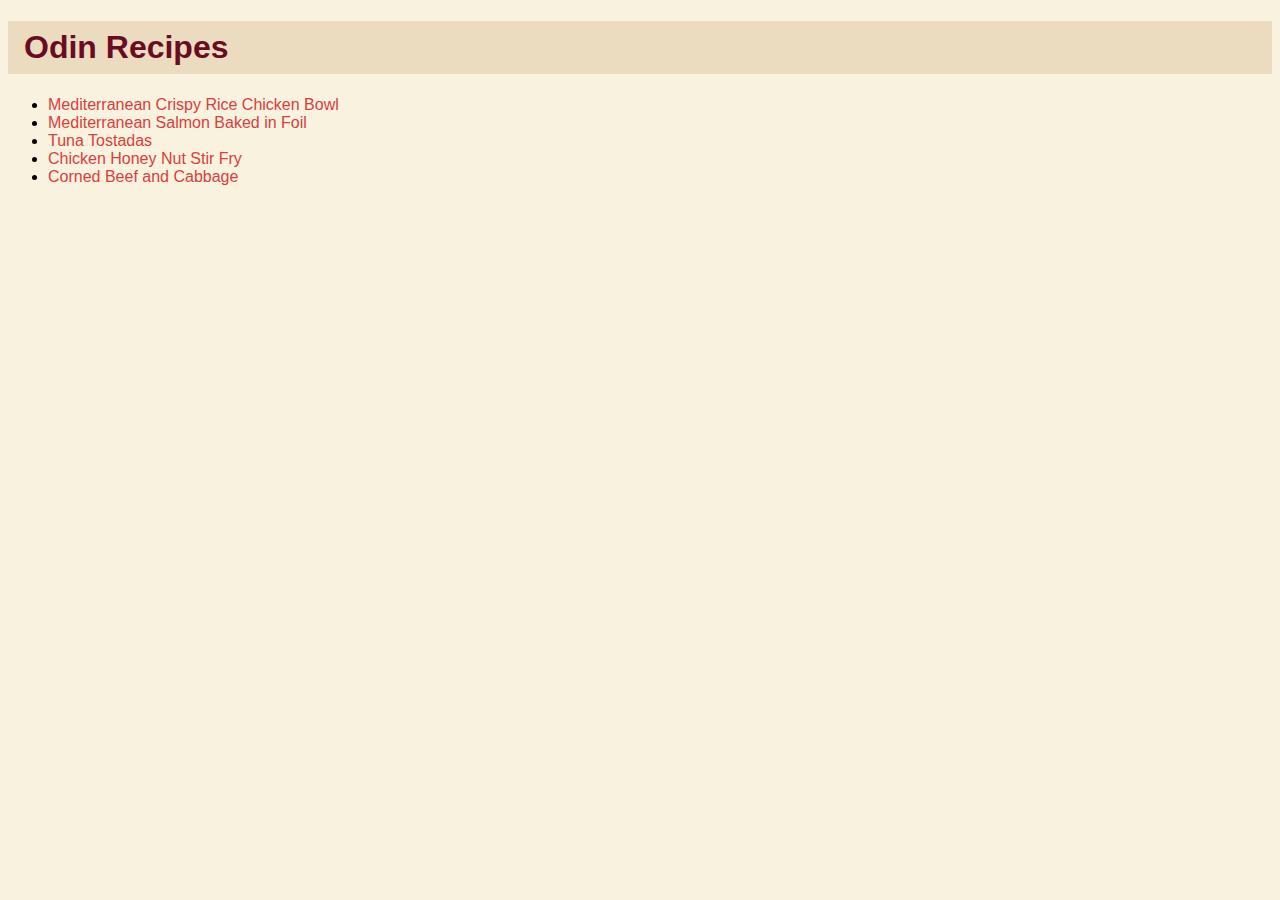
<file: index.html>
<!DOCTYPE html>
<html lang="en">
<head>
    <meta charset="UTF-8">
    <meta name="viewport" content="width=device-width, initial-scale=1.0">
    <link rel="stylesheet" href="style.css">
    <title>Odin Recipes</title>
</head>
<body>
    <h1>Odin Recipes</h1>
    <ul>
        <li><a href="recipes/mediterranean-crispy-rice-chicken-bowl.html">Mediterranean Crispy Rice Chicken Bowl</a></li>
        <li><a href="recipes/mediterranean-salmon-baked-in-foil.html">Mediterranean Salmon Baked in Foil</a></li>
        <li><a href="recipes/tuna-tostadas.html">Tuna Tostadas</a></li>
        <li><a href="recipes/chicken-honey-nut-stir-fry.html">Chicken Honey Nut Stir Fry</a></li>
        <li><a href="recipes/corned-beef-and-cabbage.html">Corned Beef and Cabbage</a></li>
    </ul>
</body>
</html>
</file>
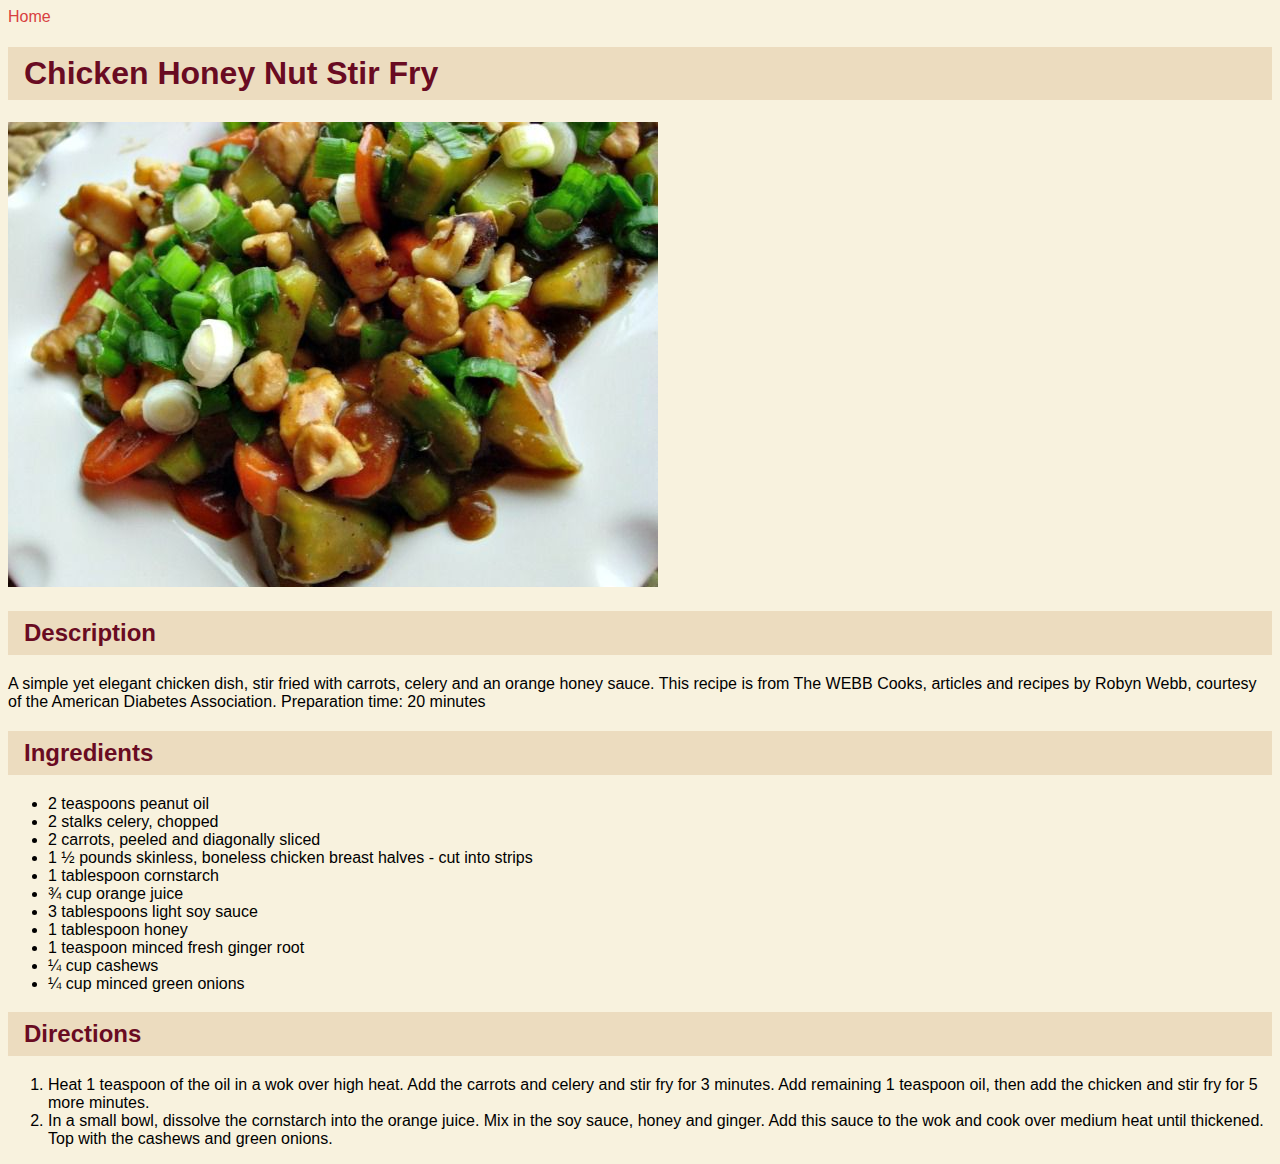
<file: recipes/chicken-honey-nut-stir-fry.html>
<!DOCTYPE html>
<html lang="en">
<head>
    <meta charset="UTF-8">
    <meta name="viewport" content="width=device-width, initial-scale=1.0">
    <link rel="stylesheet" href="../style.css">
    <title>Odin Recipes | Chicken Honey Nut Stir Fry</title>
</head>
<body>
    <a href="../index.html">Home</a>
    <h1>Chicken Honey Nut Stir Fry</h1>
    <img src="../images/Chicken-Honey-Nut-Stir-Fry.jpg" alt="Chicken Honey Nut Stir Fry">
    
    <h2>Description</h2>
    <p>A simple yet elegant chicken dish, stir fried with carrots, celery and an orange honey sauce. This recipe is from The WEBB Cooks, articles and recipes by Robyn Webb, courtesy of the American Diabetes Association. Preparation time: 20 minutes</p>

    <h2>Ingredients</h2>
    <ul>
        <li>2 teaspoons peanut oil</li>
        <li>2 stalks celery, chopped</li>
        <li>2 carrots, peeled and diagonally sliced</li>
        <li>1 ½ pounds skinless, boneless chicken breast halves - cut into strips</li>
        <li>1 tablespoon cornstarch</li>
        <li>¾ cup orange juice</li>
        <li>3 tablespoons light soy sauce</li>
        <li>1 tablespoon honey</li>
        <li>1 teaspoon minced fresh ginger root</li>
        <li>¼ cup cashews</li>
        <li>¼ cup minced green onions</li>
    </ul>

    <h2>Directions</h2>
    <ol>
        <li>Heat 1 teaspoon of the oil in a wok over high heat. Add the carrots and celery and stir fry for 3 minutes. Add remaining 1 teaspoon oil, then add the chicken and stir fry for 5 more minutes.</li>
        <li>In a small bowl, dissolve the cornstarch into the orange juice. Mix in the soy sauce, honey and ginger. Add this sauce to the wok and cook over medium heat until thickened. Top with the cashews and green onions.</li>
    </ol>
</body>
</html>
</file>
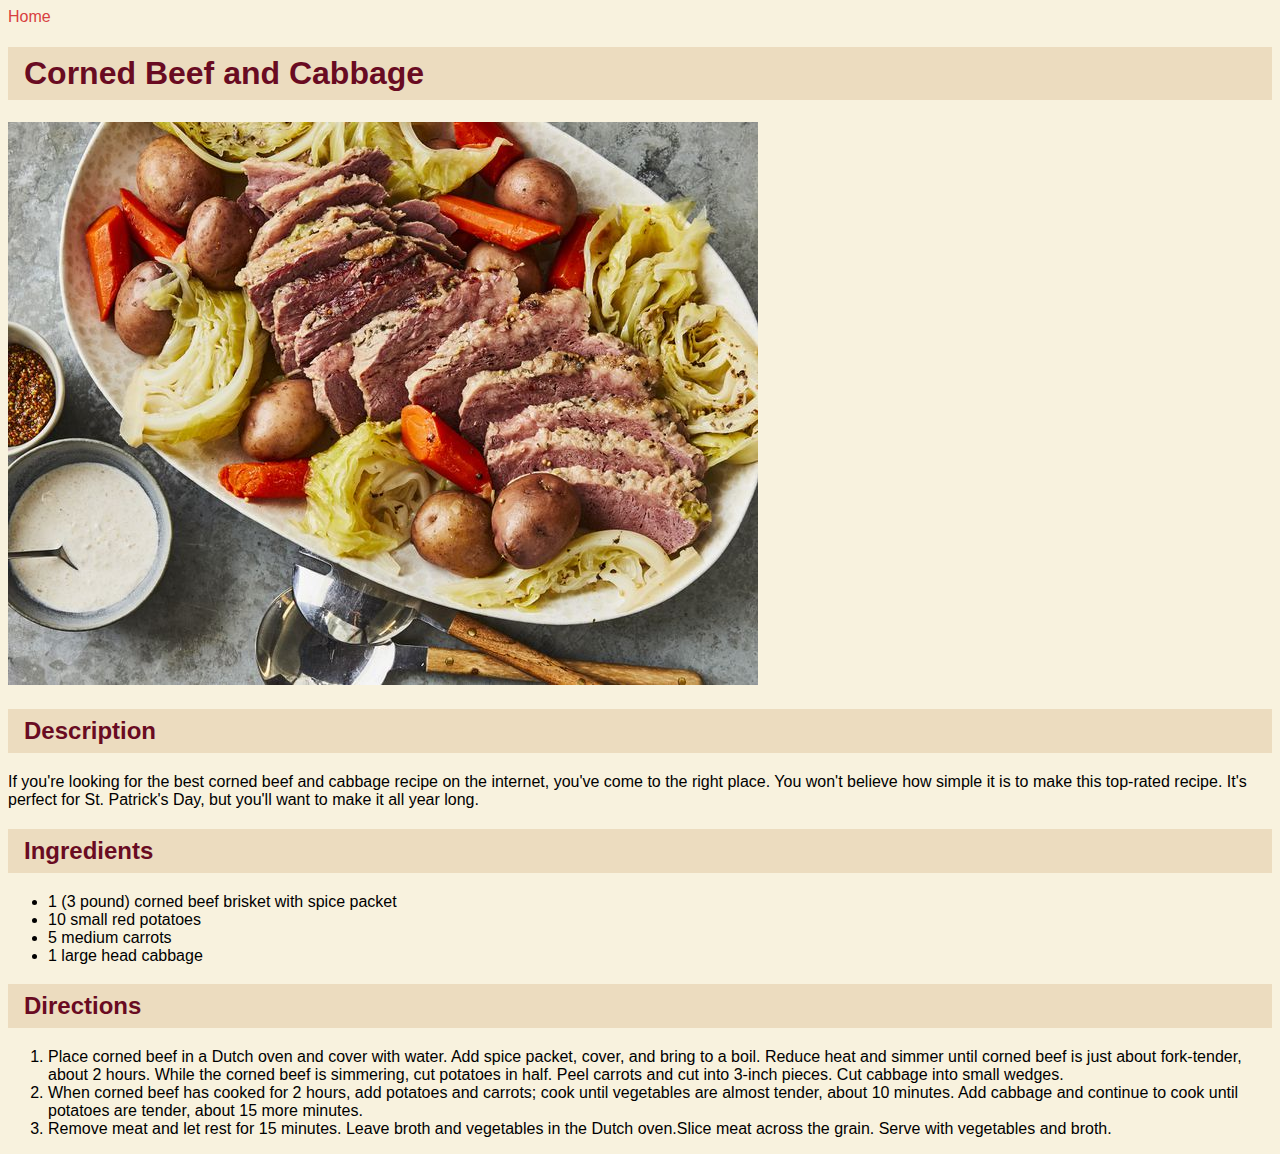
<file: recipes/corned-beef-and-cabbage.html>
<!DOCTYPE html>
<html lang="en">
<head>
    <meta charset="UTF-8">
    <meta name="viewport" content="width=device-width, initial-scale=1.0">
    <link rel="stylesheet" href="../style.css">
    <title>Odin Recipes | Corned Beef and Cabbage</title>
</head>
<body>
    <a href="../index.html">Home</a>
    <h1>Corned Beef and Cabbage</h1>
    <img src="../images/Corned-Beef-and-Cabbage.jpg" alt="Corned Beef and Cabbage">
    
    <h2>Description</h2>
    <p>If you're looking for the best corned beef and cabbage recipe on the internet, you've come to the right place. You won't believe how simple it is to make this top-rated recipe. It's perfect for St. Patrick's Day, but you'll want to make it all year long.</p>

    <h2>Ingredients</h2>
    <ul>
        <li>1 (3 pound) corned beef brisket with spice packet</li>
        <li>10 small red potatoes</li>
        <li>5 medium carrots</li>
        <li>1 large head cabbage</li>
    </ul>

    <h2>Directions</h2>
    <ol>
        <li>Place corned beef in a Dutch oven and cover with water. Add spice packet, cover, and bring to a boil. Reduce heat and simmer until corned beef is just about fork-tender, about 2 hours. While the corned beef is simmering, cut potatoes in half. Peel carrots and cut into 3-inch pieces. Cut cabbage into small wedges.</li>
        <li>When corned beef has cooked for 2 hours, add potatoes and carrots; cook until vegetables are almost tender, about 10 minutes. Add cabbage and continue to cook until potatoes are tender, about 15 more minutes.</li>
        <li>Remove meat and let rest for 15 minutes. Leave broth and vegetables in the Dutch oven.Slice meat across the grain. Serve with vegetables and broth.</li>
    </ol>
</body>
</html>
</file>
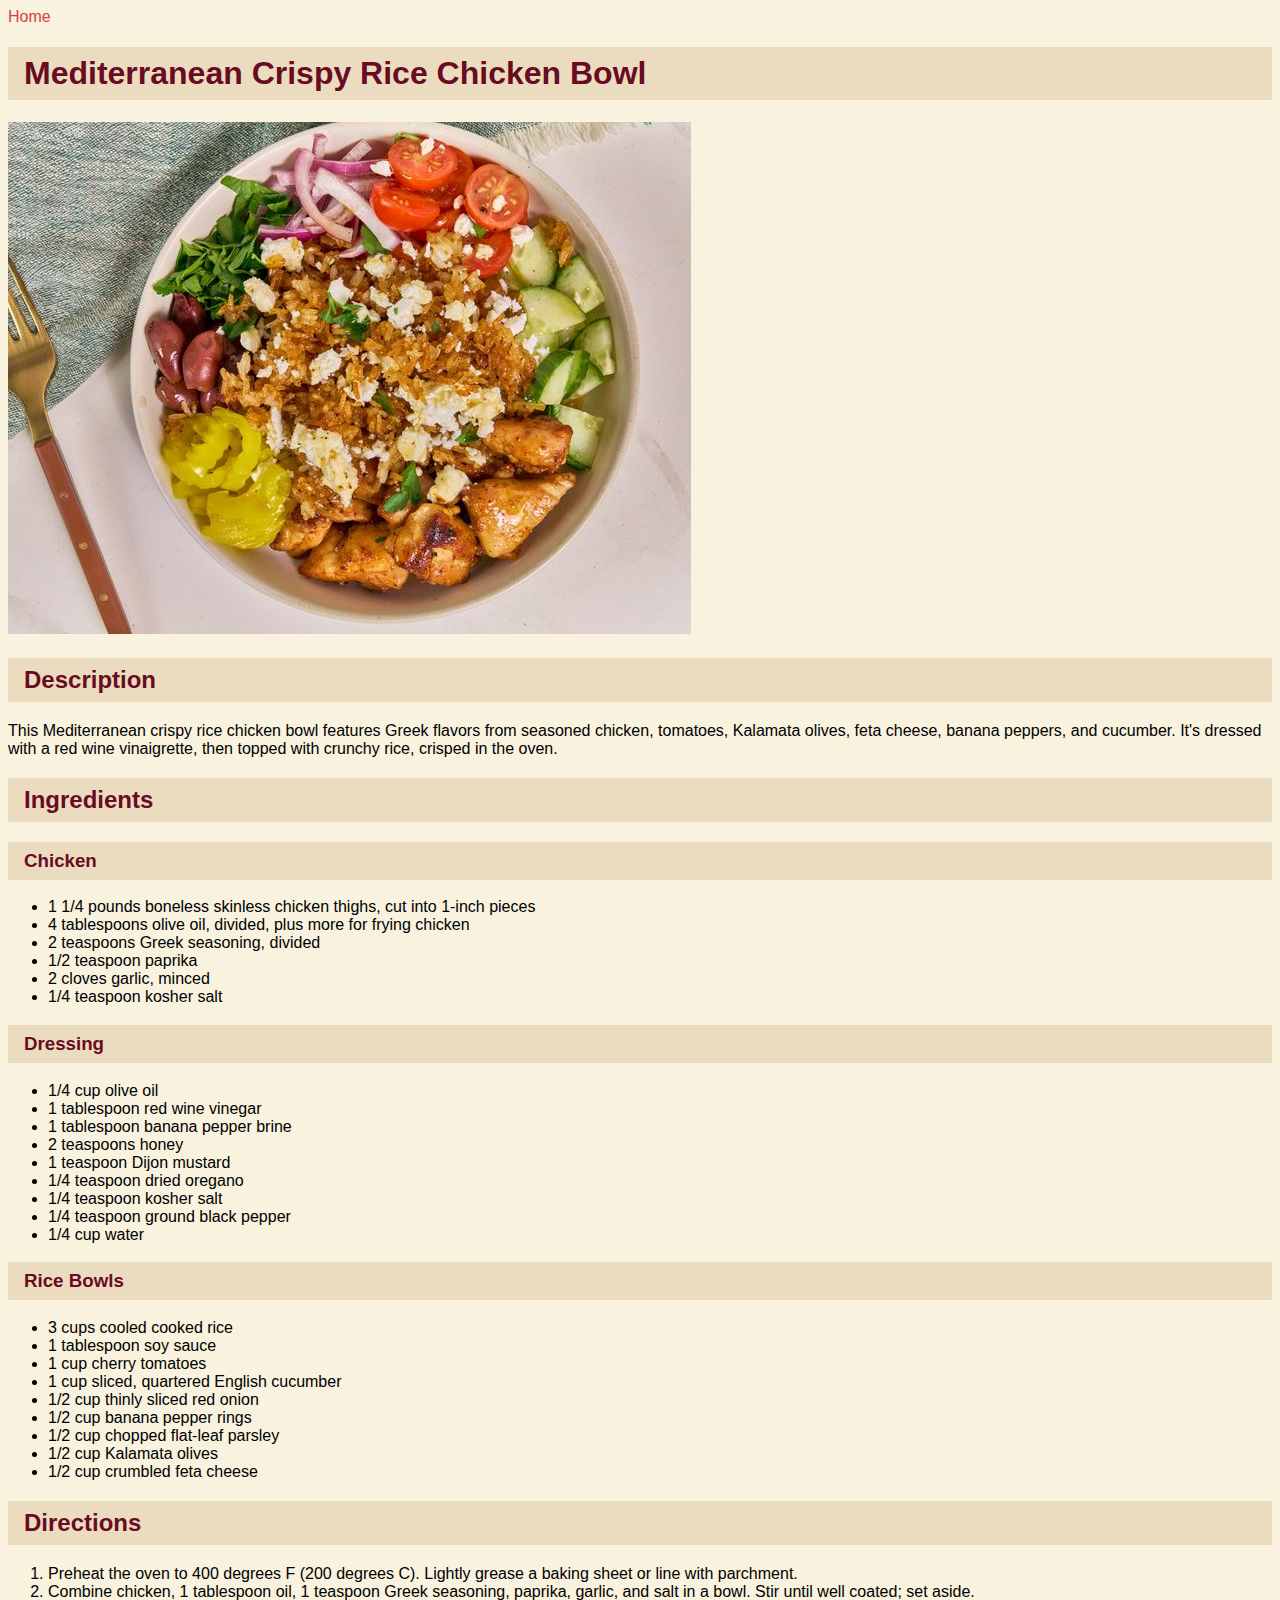
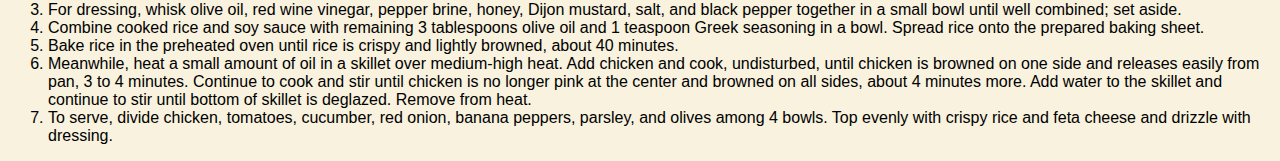
<file: recipes/mediterranean-crispy-rice-chicken-bowl.html>
<!DOCTYPE html>
<html lang="en">
<head>
    <meta charset="UTF-8">
    <meta name="viewport" content="width=device-width, initial-scale=1.0">
    <link rel="stylesheet" href="../style.css">
    <title>Odin Recipes | Mediterranean Crispy Rice Chicken Bowl</title>
</head>
<body>
    <a href="../index.html">Home</a>
    <h1>Mediterranean Crispy Rice Chicken Bowl</h1>
    <img src="../images/Mediterranean-Crispy-Rice-Chicken-Bowl.jpg" alt="Mediterranean Crispy Rice Chicken Bowl">
    
    <h2>Description</h2>
    <p>This Mediterranean crispy rice chicken bowl features Greek flavors from seasoned chicken, tomatoes, Kalamata olives, feta cheese, banana peppers, and cucumber. It's dressed with a red wine vinaigrette, then topped with crunchy rice, crisped in the oven.</p>
    
    <h2>Ingredients</h2>
    <h3>Chicken</h3>
    <ul>
        <li>1 1/4 pounds boneless skinless chicken thighs, cut into 1-inch pieces</li>
        <li>4 tablespoons olive oil, divided, plus more for frying chicken</li>
        <li>2 teaspoons Greek seasoning, divided</li>
        <li>1/2 teaspoon paprika</li>
        <li>2 cloves garlic, minced</li>
        <li>1/4 teaspoon kosher salt</li>
    </ul>
    <h3>Dressing</h3>
    <ul>
        <li>1/4 cup olive oil</li>
        <li>1 tablespoon red wine vinegar</li>
        <li>1 tablespoon banana pepper brine</li>
        <li>2 teaspoons honey</li>
        <li>1 teaspoon Dijon mustard</li>
        <li>1/4 teaspoon dried oregano</li>
        <li>1/4 teaspoon kosher salt</li>
        <li>1/4 teaspoon ground black pepper</li>
        <li>1/4 cup water</li>
    </ul>
    <h3>Rice Bowls</h3>
    <ul>
        <li>3 cups cooled cooked rice</li>
        <li>1 tablespoon soy sauce</li>
        <li>1 cup cherry tomatoes</li>
        <li>1 cup sliced, quartered English cucumber</li>
        <li>1/2 cup thinly sliced red onion</li>
        <li>1/2 cup banana pepper rings</li>
        <li>1/2 cup chopped flat-leaf parsley</li>
        <li>1/2 cup Kalamata olives</li>
        <li>1/2 cup crumbled feta cheese</li>
    </ul>

    <h2>Directions</h2>
    <ol>
        <li>Preheat the oven to 400 degrees F (200 degrees C). Lightly grease a baking sheet or line with parchment.</li>
        <li>Combine chicken, 1 tablespoon oil, 1 teaspoon Greek seasoning, paprika, garlic, and salt in a bowl. Stir until well coated; set aside.</li>
        <li>For dressing, whisk olive oil, red wine vinegar, pepper brine, honey, Dijon mustard, salt, and black pepper together in a small bowl until well combined; set aside.</li>
        <li>Combine cooked rice and soy sauce with remaining 3 tablespoons olive oil and 1 teaspoon Greek seasoning in a bowl. Spread rice onto the prepared baking sheet.</li>
        <li>Bake rice in the preheated oven until rice is crispy and lightly browned, about 40 minutes.</li>
        <li>Meanwhile, heat a small amount of oil in a skillet over medium-high heat. Add chicken and cook, undisturbed, until chicken is browned on one side and releases easily from pan, 3 to 4 minutes. Continue to cook and stir until chicken is no longer pink at the center and browned on all sides, about 4 minutes more. Add water to the skillet and continue to stir until bottom of skillet is deglazed. Remove from heat.</li>
        <li>To serve, divide chicken, tomatoes, cucumber, red onion, banana peppers, parsley, and olives among 4 bowls. Top evenly with crispy rice and feta cheese and drizzle with dressing.</li>
    </ol>
</body>
</html>
</file>
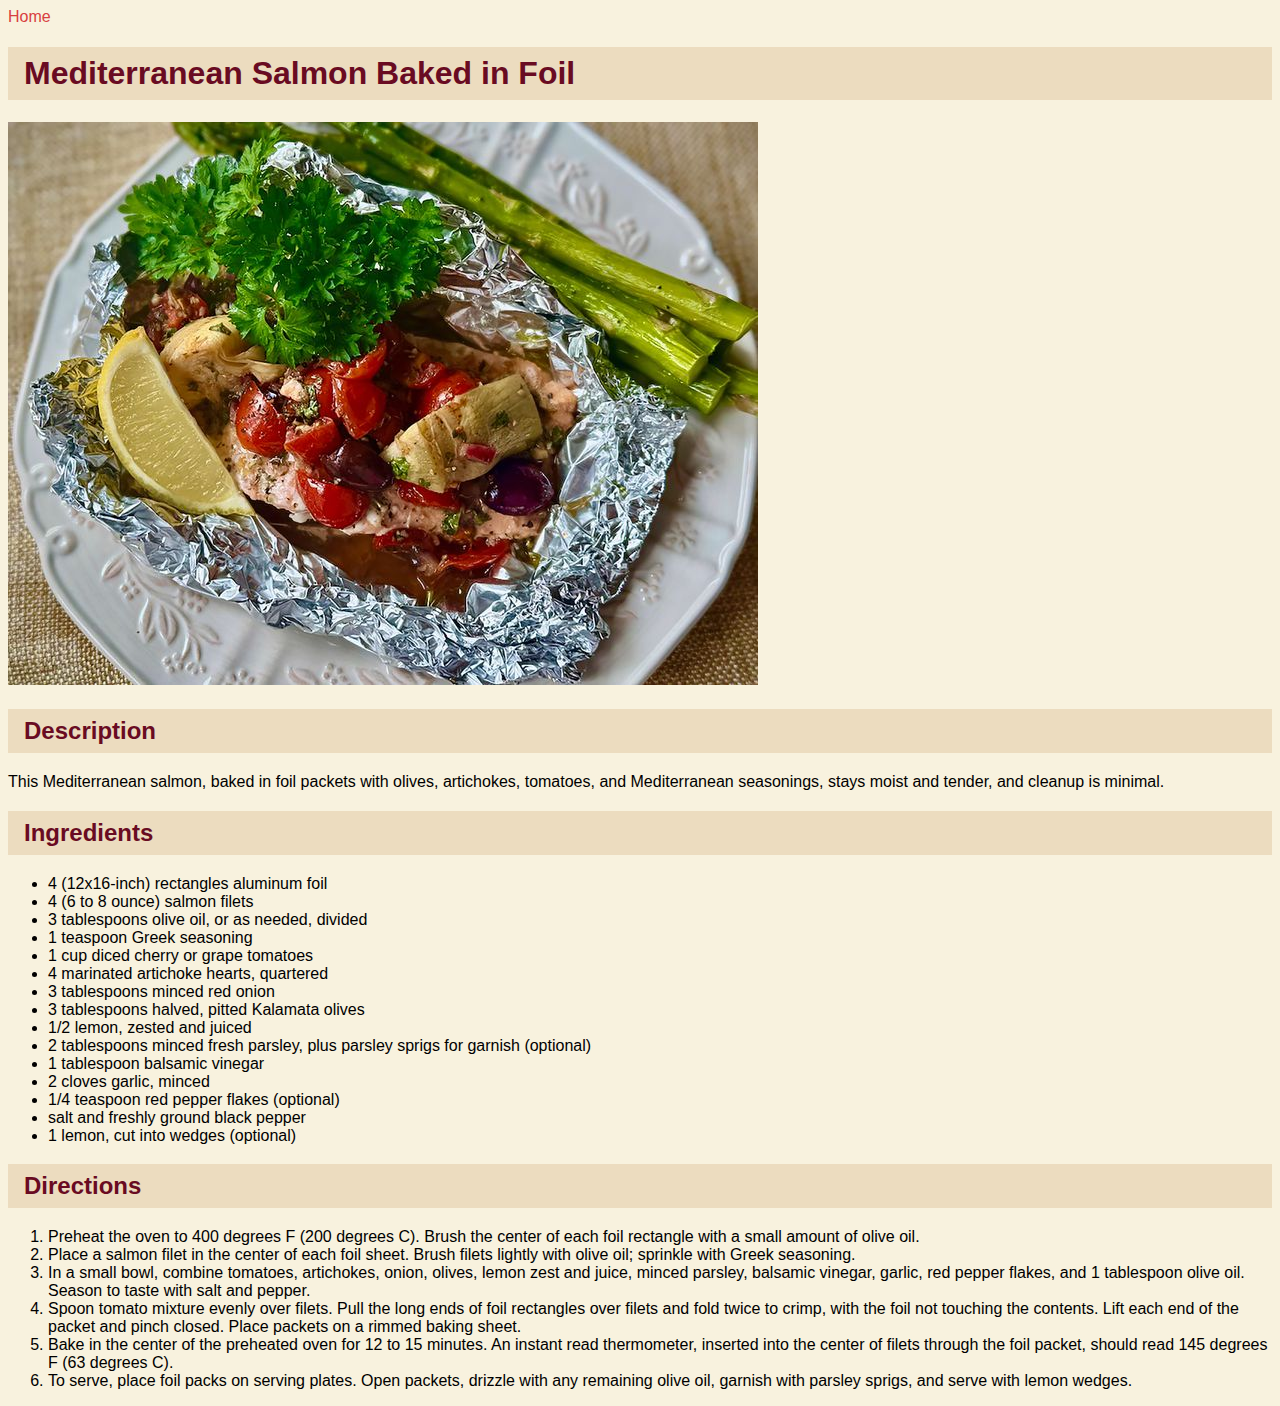
<file: recipes/mediterranean-salmon-baked-in-foil.html>
<!DOCTYPE html>
<html lang="en">
<head>
    <meta charset="UTF-8">
    <meta name="viewport" content="width=device-width, initial-scale=1.0">
    <link rel="stylesheet" href="../style.css">
    <title>Odin Recipes | Mediterranean Salmon Baked in Foil</title>
</head>
<body>
    <a href="../index.html">Home</a>
    <h1>Mediterranean Salmon Baked in Foil</h1>
    <img src="../images/Mediterranean-Salmon-Baked-in-Foil.jpg" alt="Mediterranean Salmon Baked in Foil">

    <h2>Description</h2>
    <p>This Mediterranean salmon, baked in foil packets with olives, artichokes, tomatoes, and Mediterranean seasonings, stays moist and tender, and cleanup is minimal.</p>
    
    <h2>Ingredients</h2>
    <ul>
        <li>4 (12x16-inch) rectangles aluminum foil</li>
        <li>4 (6 to 8 ounce) salmon filets</li>
        <li>3 tablespoons olive oil, or as needed, divided</li>
        <li>1 teaspoon Greek seasoning</li>
        <li>1 cup diced cherry or grape tomatoes</li>
        <li>4 marinated artichoke hearts, quartered</li>
        <li>3 tablespoons minced red onion</li>
        <li>3 tablespoons halved, pitted Kalamata olives</li>
        <li>1/2 lemon, zested and juiced</li>
        <li>2 tablespoons minced fresh parsley, plus parsley sprigs for garnish (optional)</li>
        <li>1 tablespoon balsamic vinegar</li>
        <li>2 cloves garlic, minced</li>
        <li>1/4 teaspoon red pepper flakes (optional)</li>
        <li>salt and freshly ground black pepper</li>
        <li>1 lemon, cut into wedges (optional)</li>
    </ul>

    <h2>Directions</h2>
    <ol>
        <li>Preheat the oven to 400 degrees F (200 degrees C). Brush the center of each foil rectangle with a small amount of olive oil.</li>
        <li>Place a salmon filet in the center of each foil sheet. Brush filets lightly with olive oil; sprinkle with Greek seasoning.</li>
        <li>In a small bowl, combine tomatoes, artichokes, onion, olives, lemon zest and juice, minced parsley, balsamic vinegar, garlic, red pepper flakes, and 1 tablespoon olive oil. Season to taste with salt and pepper.</li>
        <li>Spoon tomato mixture evenly over filets. Pull the long ends of foil rectangles over filets and fold twice to crimp, with the foil not touching the contents. Lift each end of the packet and pinch closed. Place packets on a rimmed baking sheet.</li>
        <li>Bake in the center of the preheated oven for 12 to 15 minutes. An instant read thermometer, inserted into the center of filets through the foil packet, should read 145 degrees F (63 degrees C).</li>
        <li>To serve, place foil packs on serving plates. Open packets, drizzle with any remaining olive oil, garnish with parsley sprigs, and serve with lemon wedges.</li>        
    </ol>
</body>
</html>
</file>
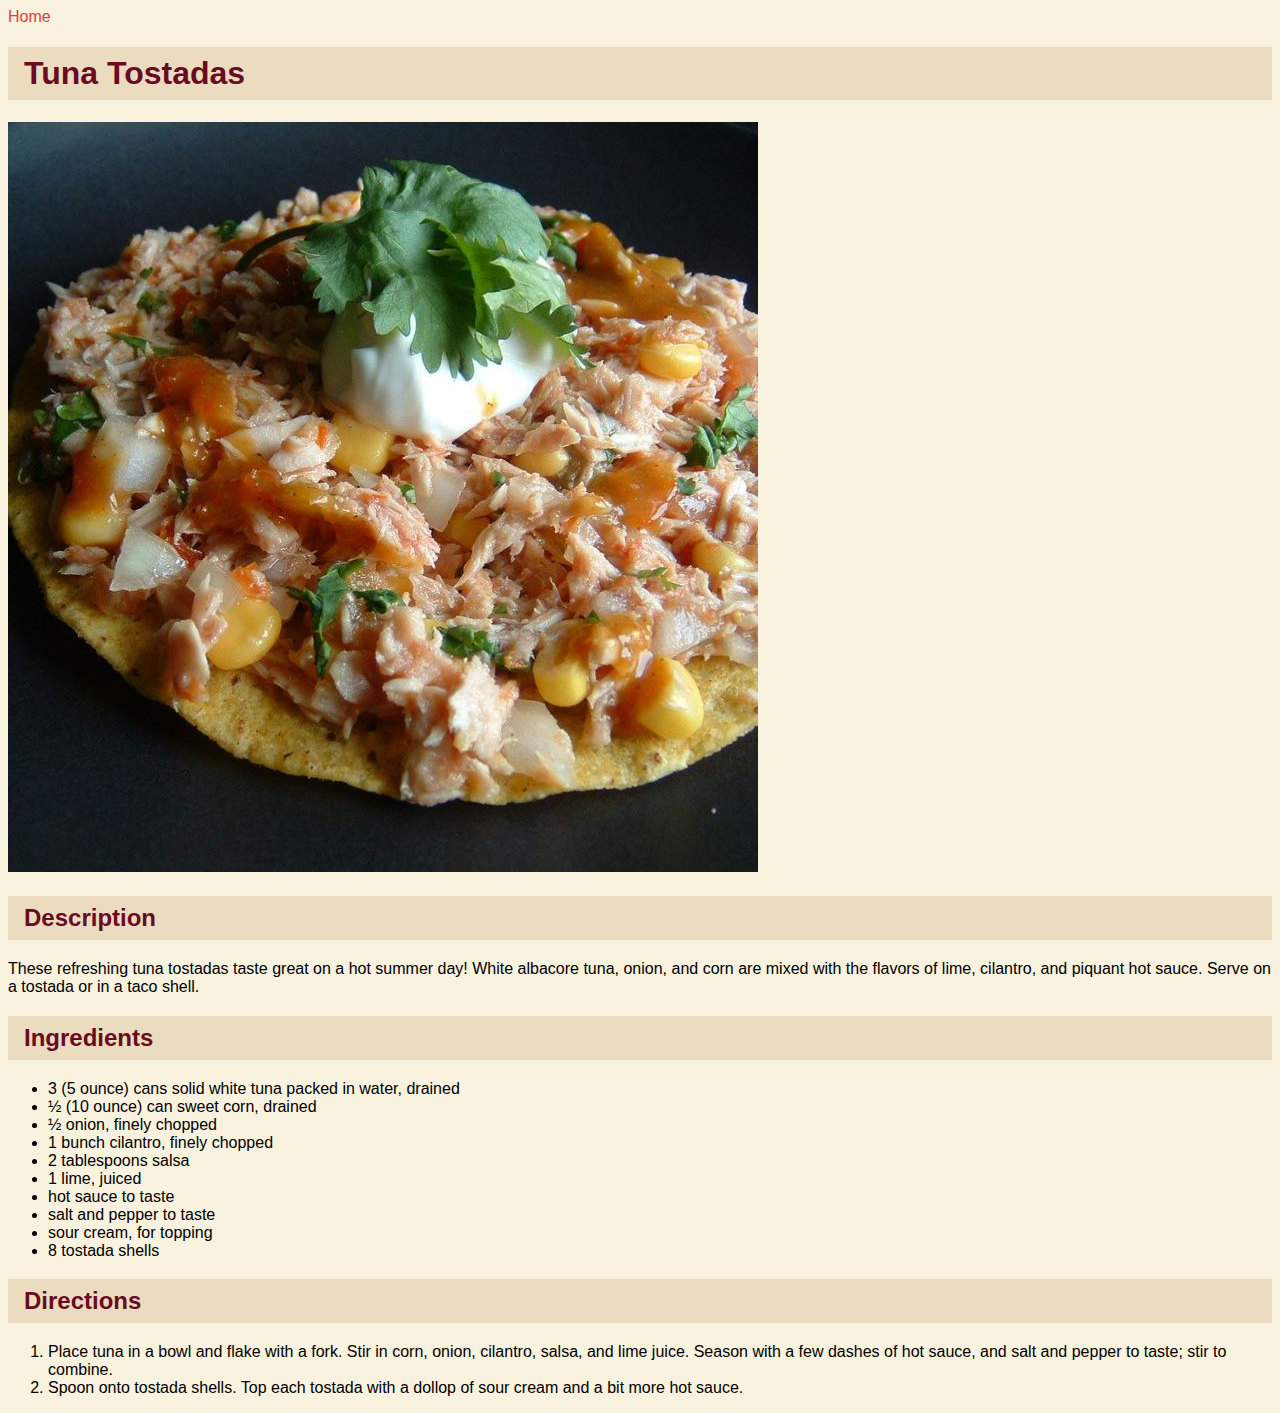
<file: recipes/tuna-tostadas.html>
<!DOCTYPE html>
<html lang="en">
<head>
    <meta charset="UTF-8">
    <meta name="viewport" content="width=device-width, initial-scale=1.0">
    <link rel="stylesheet" href="../style.css">
    <title>Odin Recipes | Tuna Tostadas</title>
</head>
<body>
    <a href="../index.html">Home</a>
    <h1>Tuna Tostadas</h1>
    <img src="../images/Tuna-Tostadas.jpg" alt="Tuna Tostadas">

    <h2>Description</h2>
    <p>These refreshing tuna tostadas taste great on a hot summer day! White albacore tuna, onion, and corn are mixed with the flavors of lime, cilantro, and piquant hot sauce. Serve on a tostada or in a taco shell.</p>
    
    <h2>Ingredients</h2>
    <ul>
        <li>3 (5 ounce) cans solid white tuna packed in water, drained</li>
        <li>½ (10 ounce) can sweet corn, drained</li>
        <li>½ onion, finely chopped</li>
        <li>1 bunch cilantro, finely chopped</li>
        <li>2 tablespoons salsa</li>
        <li>1 lime, juiced</li>
        <li>hot sauce to taste</li>
        <li>salt and pepper to taste</li>
        <li>sour cream, for topping</li>
        <li>8 tostada shells</li>
    </ul>

    <h2>Directions</h2>
    <ol>
        <li>Place tuna in a bowl and flake with a fork. Stir in corn, onion, cilantro, salsa, and lime juice. Season with a few dashes of hot sauce, and salt and pepper to taste; stir to combine.</li>
        <li>Spoon onto tostada shells. Top each tostada with a dollop of sour cream and a bit more hot sauce.</li>
    </ol>
</body>
</html>
</file>
<file: style.css>
body {
    font-family: Arial, Helvetica, sans-serif;
    background-color: #F8F2DE;
}

img {
    padding: auto;
}

h1, h2, h3 {
    color: #690B22;
    background-color: #ECDCBF;
    padding: 8px 16px;
}

a:link {
    color: #D84040;
    text-decoration: none;
}

a:visited {
    color: #A31D1D;
    text-decoration: none;
}

a:hover {
    text-decoration: underline;
}
</file>
